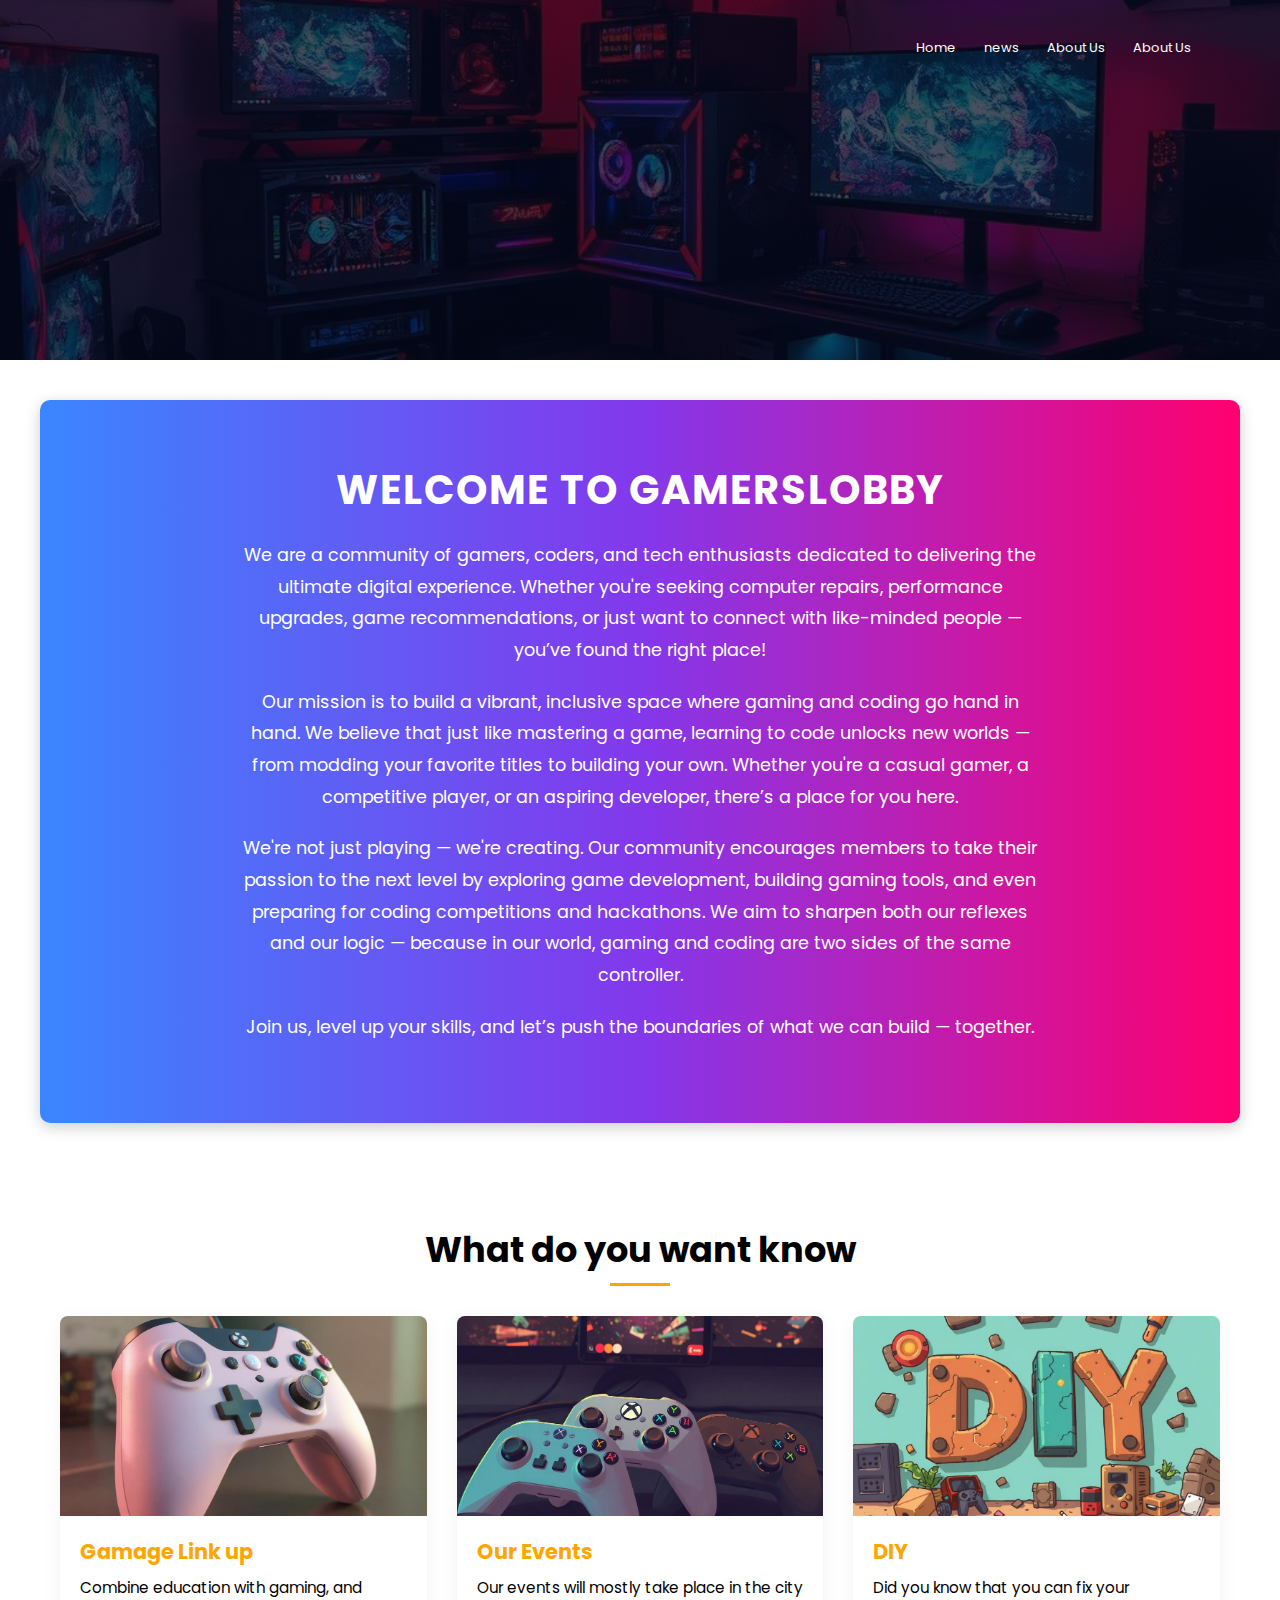
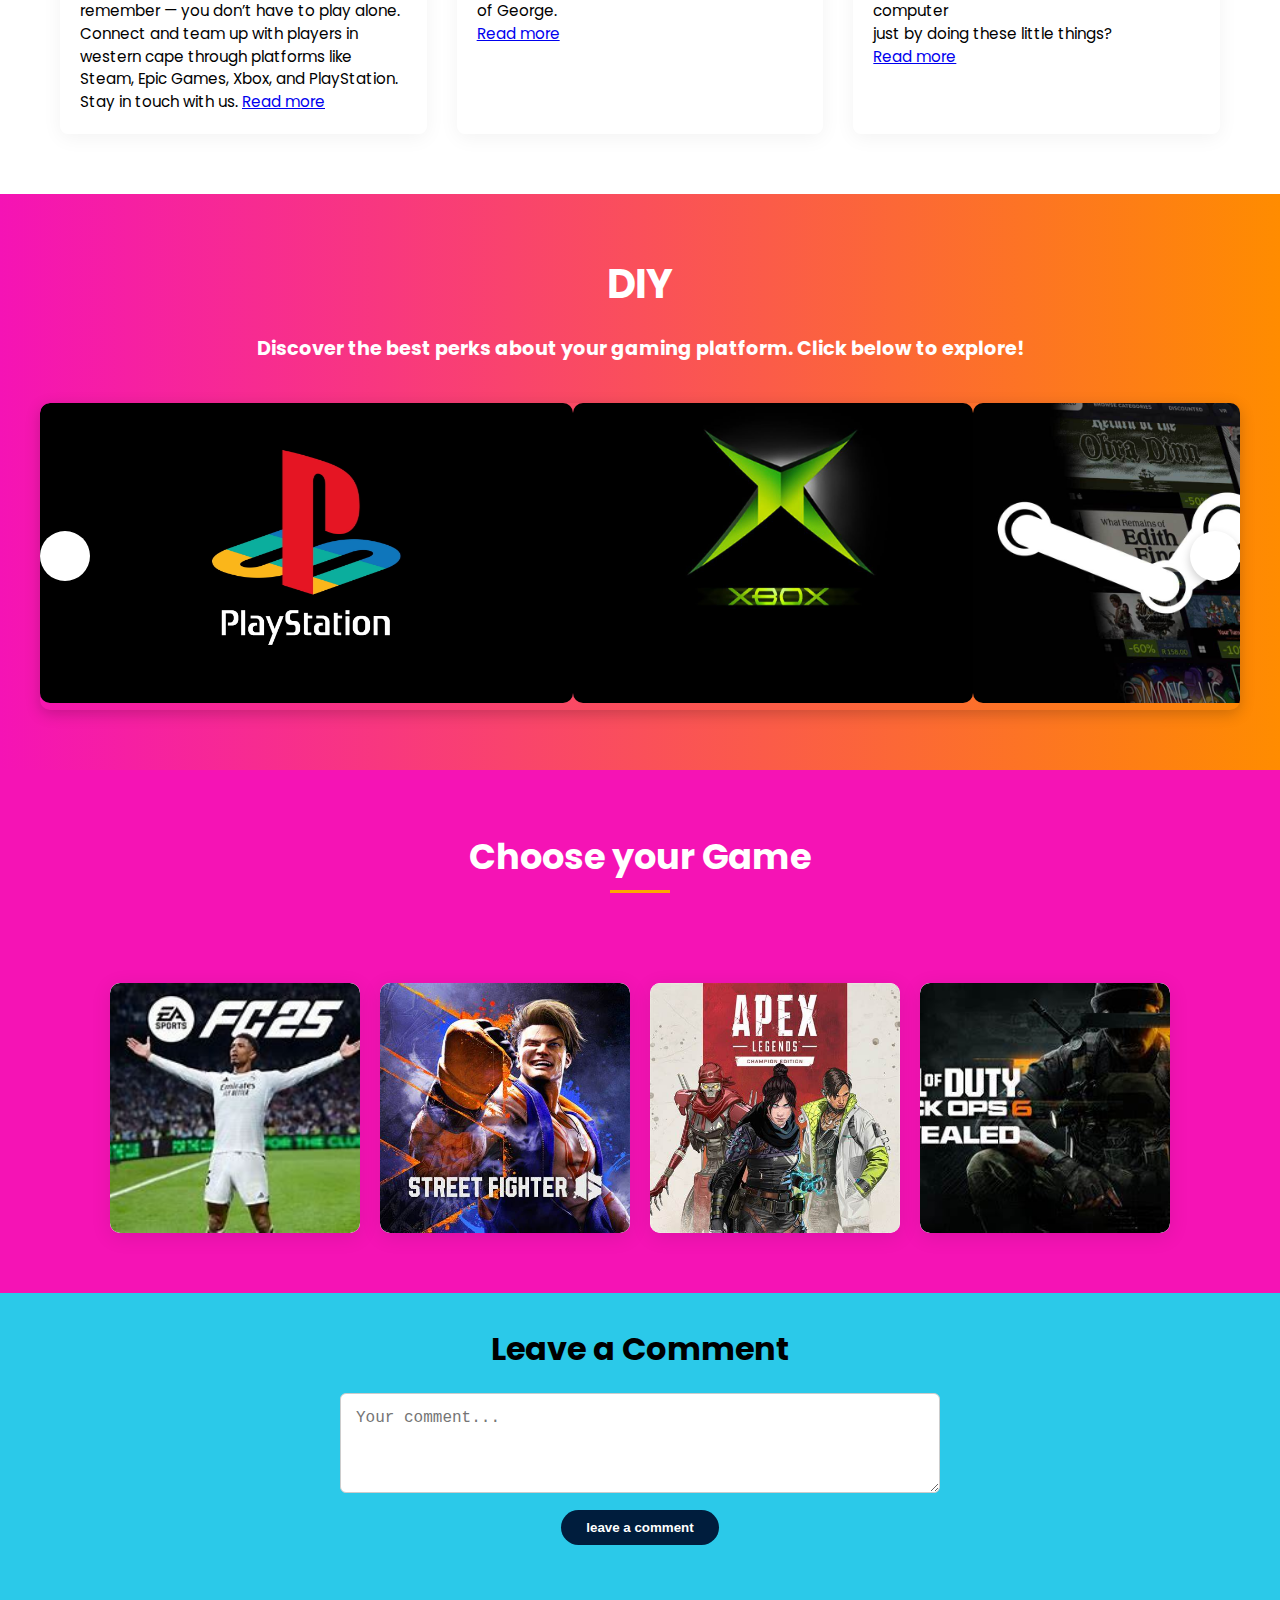
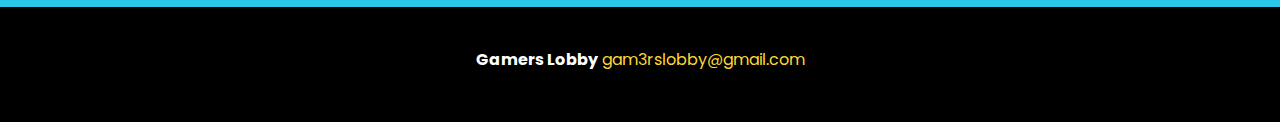
<file: index.html>
<!DOCTYPE html>
<html lang="en">
<head>
  <meta charset="UTF-8" />
  <meta name="viewport" content="width=device-width, initial-scale=1.0" />
  <title>GamersLobby</title>

  <!-- Fonts -->
  <link rel="preconnect" href="https://fonts.googleapis.com" />
  <link rel="preconnect" href="https://fonts.gstatic.com" crossorigin />
  <link href="https://fonts.googleapis.com/css2?family=Open+Sans&family=Poppins&family=Roboto&family=Titillium+Web&display=swap" rel="stylesheet" />

  <!-- FontAwesome -->
  <link rel="stylesheet" href="https://cdnjs.cloudflare.com/ajax/libs/font-awesome/6.4.0/css/all.min.css" />

  <link rel="stylesheet" href="Styles.css">
  <link rel="stylesheet" href="script.js">


  <style>
    * {
      margin: 0;
      padding: 0;
      box-sizing: border-box;
    }

    body {
      font-family: "Poppins", sans-serif;
    }

    .header {
      min-height: 40vh;
      width: 100%;
      background: linear-gradient(rgba(4, 9, 30, 0.7), rgba(4, 9, 30, 0.7)), url('image0_0.jpg');
      background-size: cover;
      background-position: 0% center;
      background-repeat: no-repeat;
      animation: slideBg 20s linear infinite;
      position: relative;
    
    }
    
    @keyframes slideBg {
    from {
        background-position: 0% center;
    }
    to {
        background-position: 100% center;
    }
    }

    nav {
      display: flex;
      padding: 2% 6%;
      justify-content: space-between;
      align-items: center;
    }

    .nav-links {
      flex: 1;
      text-align: right;
    }

    .nav-links ul {
      list-style: none;
    }

    .nav-links ul li {
      display: inline-block;
      padding: 8px 12px;
      position: relative;
    }

    .nav-links ul li a {
      text-decoration: none;
      color: #fff;
      font-size: 13px;
    }

    .nav-links ul li::after {
      content: '';
      width: 0%;
      height: 2px;
      background: #f44336;
      display: block;
      margin: auto;
      transition: 0.5s;
    }

    .nav-links ul li:hover::after {
      width: 100%;
    }

    nav .fa-bars,
    nav .fa-times {
      display: none;
    }

    /* Responsive nav styles */
    @media (max-width: 768px) {
      .nav-links {
        position: absolute;
        background: transparent;
        height: 100vh;
        width: 200px;
        top: 0;
        right: -200px;
        text-align: left;
        z-index: 2;
        transition: 0.5s;
      }

      .nav-links ul {
        display: block;
        padding: 30px;
      }

      .nav-links ul li {
        display: block;
        margin: 20px 0;
      }

      nav .fa-bars,
      nav .fa-times {
        display: block;
        color: #fff;
        font-size: 28px;
        cursor: pointer;
      }
    }
    

    
#three {
                background-color: #fff0;
                padding: 60px 20px;
                display: flex;
                justify-content: center;
                align-items: center;
            }

            .services {
                max-width: 90px;
                display: flex;
                flex-wrap: wrap;
                background-color: #fff;
                border-radius: 10px;
                overflow: hidden;
                box-shadow: 0 4px 15px rgba(0, 0, 0, 0.1);
            }

            .services img {
                width: 70%;
                max-width: 300px;
                object-fit: cover;
                height: 20%;
                flex: 1 1 50%;
            }

            .services p {
                flex: 1 1 50%;
                padding: 10px;
                font-size: 10px;
                line-height: 1.6;
                color: #333;
            }

            .news-section {
                max-width: 1200px;
                margin: 0 auto;
                padding: 60px 20px;
                }

            .news-section h2 {
                text-align: center;
                font-size: 2.2rem;
                margin-bottom: 40px;
                position: relative;
                }

            .news-section h2::after {
                content: '';
                width: 60px;
                height: 3px;
                background-color: orange;
                position: absolute;
                bottom: -10px;
                left: 50%;
                transform: translateX(-50%);
                }

            .news-grid {
                display: grid;
                grid-template-columns: repeat(auto-fit, minmax(300px, 1fr));
                gap: 30px;
                }

            .news-card {
                background: white;
                border-radius: 8px;
                overflow: hidden;
                box-shadow: 0 4px 20px rgba(0,0,0,0.05);
                display: flex;
                flex-direction: column;
                }

            .news-card img {
                width: 100%;
                height: 200px;
                object-fit: cover;

            }

            .news-card img1 {
                width: 100%; /* Adjust width as needed */
                height: 80%;
            }

            .news-content {
                padding: 20px;
                flex-grow: 1;
            }

            .news-content h3 {
            font-size: 1.3rem;
            color: orange;
            margin-bottom: 10px;
            }

            .news-content p {
            font-size: 0.95rem;
            line-height: 1.5;
            }

            /* section play  */
            .play {
            width: 100%;
            padding: 60px 20px;
            background: #f513b5; /* light background for contrast */
        }

        .container {
            width: 100%;
            margin: 100px 0 auto;
            display: flex;
            flex-wrap: wrap;
            justify-content: center;
            gap: 20px;
        }

        .box {
            width: 250px;
            box-shadow: 0 4px 20px rgba(0, 0, 0, 0.1);
            overflow: hidden;
            border-radius: 10px;
            background: white;
            transition: transform 0.3s ease;
            position: relative; /* Ensure proper positioning for the hover effect */

        }

        .box img {
            width: 100%;
            height: 200px;
            object-fit: cover;
            display: block;
            cursor: pointer;
        }

        .box:hover {
            transform: translateY(-10px);
        }
        .box img:nth-child(2) {
            position: absolute;
            top: 0;
            left: 0;
            width: 100%;
            height: 100%;
            object-fit: cover;
            opacity: 0; /* Initially hidden */
            transition: opacity 0.3s ease; /* Smooth transition */
        }

        .box:hover img:nth-child(2) {
            opacity: 1; /* Show the second image on hover */
        }

        .play .box img {
            width: 100%; /* Ensure the image fills the box */
            height: 250px; /* Set a fixed height */
            object-fit: cover; /* Maintain aspect ratio and crop if necessary */
            border-radius: 10px; /* Add rounded corners */
            transition: transform 0.3s ease, box-shadow 0.3s ease; /* Smooth transition for hover effects */
          }

         .play .box img:hover {
            transform: scale(1.05); /* Slightly enlarge the image on hover */
            box-shadow: 0 8px 20px rgba(0, 0, 0, 0.2); /* Add a shadow effect on hover */
        }

        .play h2 {
            text-align: center;
            font-size: 2.2rem;
            margin-bottom: 40px;
            position: relative;
            color: white; /* or change it based on the background color */
        }

        .play h2::after {
            content: '';
            width: 60px;
            height: 3px;
            background-color: orange;
            position: absolute;
            bottom: -10px;
            left: 50%;
            transform: translateX(-50%);
        }


        /* the img of diy section */
        .DIY {
            padding: 60px 20px;
            background: linear-gradient(to right, #f513b5, #ff8c00);
            text-align: center;
            color: white;
        }

        .DIY h1 {
            font-size: 2.5rem;
            margin-bottom: 20px;
        }

        .DIY h2 {
            font-size: 1.2rem;
            margin-bottom: 40px;
        }

        .wrapper {
            max-width: 1200px;
            margin: 0 auto;
            position: relative;
            overflow: hidden;
            border-radius: 10px;
            box-shadow: 0 4px 15px rgba(0, 0, 0, 0.2);
        }

        .carousel {
            display: flex;
            transition: transform 0.5s ease-in-out;
        }

        .carousel img {
            height: 300px;
            object-fit: cover;
            margin-right: 14px;
            border-radius: 10px;
        }

        .carousel img:last-child {
            margin-right: 0;
        }

        .controls {
            position: absolute;
            top: 50%;
            width: 100%;
            display: flex;
            justify-content: space-between;
            transform: translateY(-50%);
        }

        .controls i {
            height: 50px;
            width: 50px;
            cursor: pointer;
            font-size: 1.5rem;
            background: white;
            border-radius: 50%;
            display: flex;
            align-items: center;
            justify-content: center;
            box-shadow: 0 4px 10px rgba(0, 0, 0, 0.2);
            transition: background 0.3s ease;
        }

        .controls i:hover {
            background: lightgray;
        }

         /* welcom from the index page */

      .welcome {
        background: linear-gradient(to right, #3a86ff, #8338ec, #ff006e);
        color: white;
        padding: 60px 20px;
        text-align: center;
        border-radius: 10px;
        margin: 40px auto;
        max-width: 1200px;
        box-shadow: 0 4px 15px rgba(0, 0, 0, 0.2);
    }
    
    .welcome-container {
        max-width: 800px;
        margin: 0 auto;
    }
    
    .welcome h1 {
        font-size: 2.5rem;
        margin-bottom: 20px;
        text-transform: uppercase;
        letter-spacing: 2px;
    }
    
    .welcome p {
        font-size: 1.1rem;
        line-height: 1.8;
        margin-bottom: 20px;
    }
    
    .welcome-btn {
        display: inline-block;
        margin-top: 20px;
        padding: 12px 30px;
        background-color: #ffbe0b;
        color: #333;
        text-decoration: none;
        font-size: 1rem;
        font-weight: bold;
        border-radius: 5px;
        transition: background-color 0.3s ease, transform 0.3s ease;
    }
    
    .welcome-btn:hover {
        background-color: #ff8c00;
        transform: scale(1.05);

    }
  </style>
</head>
<body>

  <section class="header">
    <nav>
      <i class="fa fa-bars" onclick="showMenu()"></i>
      <div class="nav-links" id="navLinks">
        <i class="fa fa-times" onclick="hideMenu()"></i>
        <ul>
          <li><a href="index.html">Home</a></li>
          <li><a href="news.html">news</a></li>
          <li><a href="#">About Us</a></li>
          <li><a href="#">About Us</a></li>
        </ul>
      </div>
    </nav>
  </section>

   <section class="welcome">
        <div class="welcome-container">
            <h1>Welcome to GamersLobby</h1>
            <p>
  We are a community of gamers, coders, and tech enthusiasts dedicated to delivering the ultimate digital experience. Whether you're seeking computer repairs, performance upgrades, game recommendations, or just want to connect with like-minded people — you’ve found the right place!
</p>

<p>
  Our mission is to build a vibrant, inclusive space where gaming and coding go hand in hand. We believe that just like mastering a game, learning to code unlocks new worlds — from modding your favorite titles to building your own. Whether you're a casual gamer, a competitive player, or an aspiring developer, there’s a place for you here.
</p>

<p>
  We're not just playing — we're creating. Our community encourages members to take their passion to the next level by exploring game development, building gaming tools, and even preparing for coding competitions and hackathons. We aim to sharpen both our reflexes and our logic — because in our world, gaming and coding are two sides of the same controller.
</p>

<p>
  Join us, level up your skills, and let’s push the boundaries of what we can build — together.
</p>
           
        </div>
    </section>

    

    <section class="news-section">
        <h2>What do you want know</h2>
        <div class="news-grid">
            <!-- <div class="news-card">
                <img src="image1_0 (1).jpg" alt="News 1">
                <div class="news-content">
                    <h3>Computer Support</h3>
                    <p>Our team specializes in entry-level computer repairs and upgrades to improve performance. We also handle software installations and resolve issues with crashed or malfunctioning Windows systems.<br>
                        <a href="read more.html" target="_blank">Read more</a>
                    </p>
                </div>
            </div> -->
    
            <div class="news-card">
                <img src="image0_0 (1).jpg" alt="News 2">
                <div class="news-content">
                    <h3>Gamage Link up</h3>
                    <p>Combine education with gaming, and remember — you don’t have to play alone. Connect and team up with players in western cape through platforms like Steam, Epic Games, Xbox, and PlayStation.<br>
                        Stay in touch with us. <a href="news.html" target="_blank">Read more</a>
                    </p>
                </div>
            </div>
    
            <!-- <div class="news-card">
                <img src="Blue Retro Pixel Birthday Poster.png" alt="News 3">
                <div class="news-content">
                    <h3>Need a Poster</h3>
                    <p>Whether you need a digital or physical poster, our team is more than capable of bringing your vision to life. With creativity, skill, and attention to detail, we’re ready to design eye-catching posters tailored to your needs.<br>
                        <a href="read more.html" target="_blank">Read more</a>
                    </p>
                </div>
            </div> -->
    
            <div class="news-card">
                <img src="tournment 1.jpg" alt="Our Events">
                <div class="news-content">
                    <h3>Our Events</h3>
                    <p>Our events will mostly take place in the city of George.<br>
                        <a href="news.html" target="_blank">Read more</a>
                    </p>
                </div>
            </div>
    
            <!-- Fixed "DIY" news card -->
            <div class="news-card">
                <img src="DIY.jpg" alt="DIY">
                <div class="news-content">
                    <h3>DIY</h3>
                    <p>Did you know that you can fix your computer<br>
                        just by doing these little things?<br>
                        <a href="DIY.html" target="_blank">Read more</a>
                    </p>
                </div>
            </div>
        </div>
    </section>

   


    <!-- section for the DIY images -->

    <section class="DIY">
        <h1>DIY</h1>
        <h2>Discover the best perks about your gaming platform. Click below to explore!</h2>
        <div class="wrapper">
            <div class="carousel">
                <a href="DIY.html" target="_blank">
                    <img src="playstation p.jpg" alt="PlayStation">
                </a>
                <a href="DIY.html" target="_blank">
                    <img src="XBOX p.jpg" alt="Xbox">
                </a>
                <a href="DIY.html" target="_blank">
                    <img src="steam.jpg" alt="Steam">
                </a>
                <a href="DIY.html" target="_blank">
                    <img src="/OIP (1).jpeg" alt="Other">
                </a>
            </div>
            <div class="controls">
                <i class="prev" onclick="moveCarousel(-1)">&#10094;</i>
                <i class="next" onclick="moveCarousel(1)">&#10095;</i>
            </div>
        </div>
    </section>



      <!-- gmaae advertisemts -->

      <section class="play">
        <h2>Choose your Game</h2>
        <div class="container">
            <div class="box">
                <a href="news.html" target="_blank">
                    <img src="fc 25.jpeg" alt="Game 1">
                </a>
            </div>
            <div class="box">
                <a href="news.html" target="_blank">
                    <img src="street fighter.jpeg" alt="Game 2">
                    <img src="naruto-shippuden-ultimate-ninja-storm-4.jpg" alt="game 2.2">
                </a>
            </div>
            <div class="box">
                <a href="news.html" target="_blank">
                    <img src="apex.jpeg" alt="Game 3">
                </a>
            </div>
            <div class="box">
                <a href="news.html" target="_blank">
                    <img src="CODCOnsole).jpeg" alt="Game 4">
                    <img src="call of duty mobile).jpeg" alt="Game 4.2">
                </a>
            </div>
        </div>
    </section>

    <!-- cemment section -->
    <section class="comment-section">
        <h2>Leave a Comment</h2>
        <form id="commentForm">
          <textarea id="commentInput" name="comment" placeholder="Your comment..." required></textarea>
          <button type="button" onclick="postComment()">leave a comment</button>
        </form>
        <div id="postedEmailSection" class="posted-email" style="display: none;">
          <h3>anonymous</h3>
          <p id="postedComment"></p>
        </div>
      </section>
      
      <!-- Add this to your HTML file
      <div id="comments"></div>
      <input id="commentInput" type="text" maxlength="200">
      <button id="commentButton" onclick="addComment()">Add Comment</button> -->

     <!-- Footer -->
     <footer style="background-color: #000; color: white; padding: 40px 20px; text-align: center;">
  
        <div style="margin-bottom: 10px;">
          <strong>Gamers Lobby</strong>
          <span style="color: #fdd835;">gam3rslobby@gmail.com</span>
        </div>
        <div style="font-size: 12px; color: #aaa;">
       
        </div>
      </footer>
    </section>

  <script>
    const navLinks = document.getElementById("navLinks");

    function showMenu() {
      navLinks.style.right = "0";
    }

    function hideMenu() {
      navLinks.style.right = "-200px";
    }

       function postComment() {
        // Get the comment input value
        const commentInput = document.getElementById('commentInput').value;

        // Check if the input is empty
        if (!commentInput.trim()) {
            alert('Please enter a comment before posting.');
            return;
        }

        // Display the posted email section
        const postedEmailSection = document.getElementById('postedEmailSection');
        const postedComment = document.getElementById('postedComment');
        postedComment.textContent = commentInput;
        postedEmailSection.style.display = 'block';

        // Clear the input field
        document.getElementById('commentInput').value = '';
    }


    // DIy js section Code

    const carousel = document.querySelector('.carousel');
        let scrollAmount = 0;

        function moveCarousel(direction) {
            const scrollWidth = carousel.scrollWidth - carousel.clientWidth;
            const itemWidth = carousel.children[0].clientWidth + 14; // Image width + margin
            scrollAmount += direction * itemWidth;

            if (scrollAmount < 0) {
                scrollAmount = 0;
            } else if (scrollAmount > scrollWidth) {
                scrollAmount = scrollWidth;
            }

            carousel.style.transform = `translateX(-${scrollAmount}px)`;
        }

        function addComment() {
  const input = document.getElementById('commentInput');
  const button = document.getElementById('commentButton');
  const text = input.value.trim();
  if (!text) return;
  let comments = getComments();
  if (comments.length >= MAX_COMMENTS) {
    alert('Only 3 comments allowed at a time.');
    return;
  }
  comments.push({ text, timestamp: Date.now() });
  localStorage.setItem('comments', JSON.stringify(comments));
  input.value = '';
  renderComments();

  // Disable button for 3 seconds
  button.disabled = true;
  setTimeout(() => {
    button.disabled = false;
  }, 3000);
}
  </script>

</body>
</html>
</file>
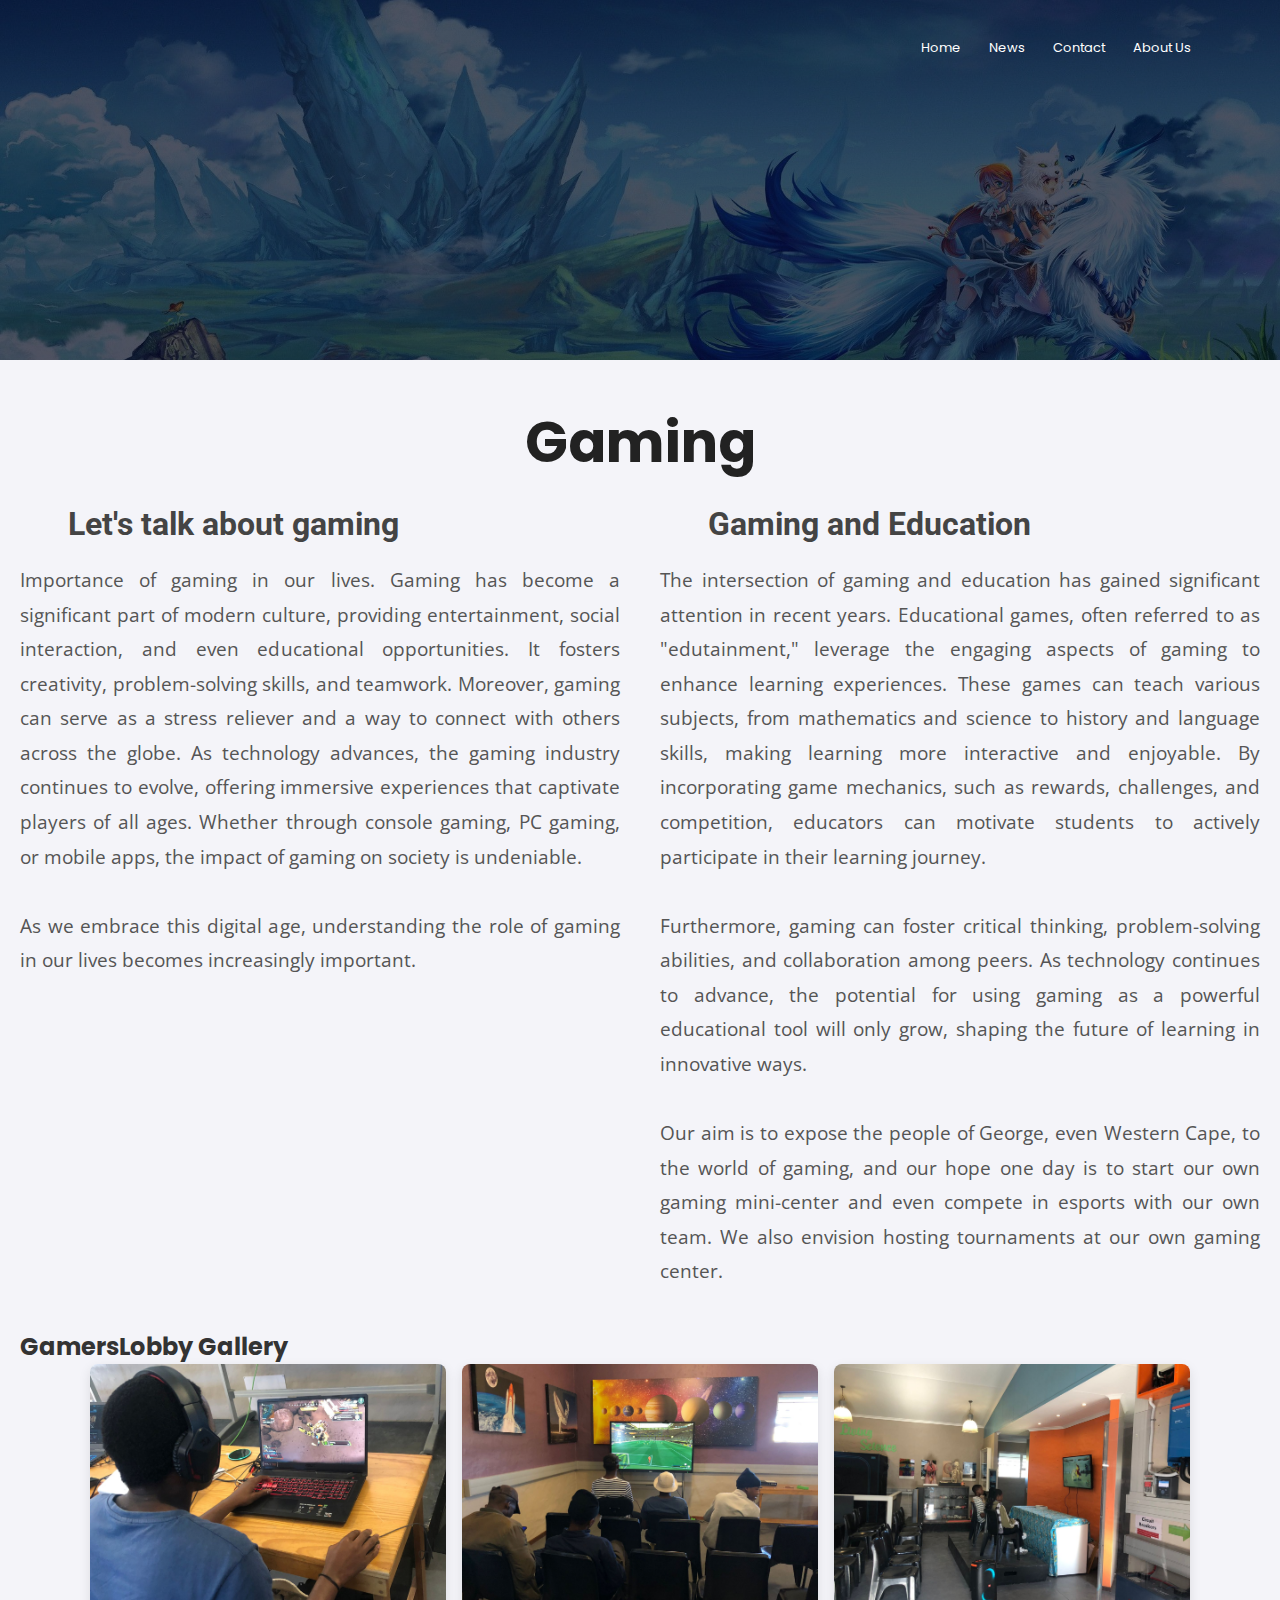
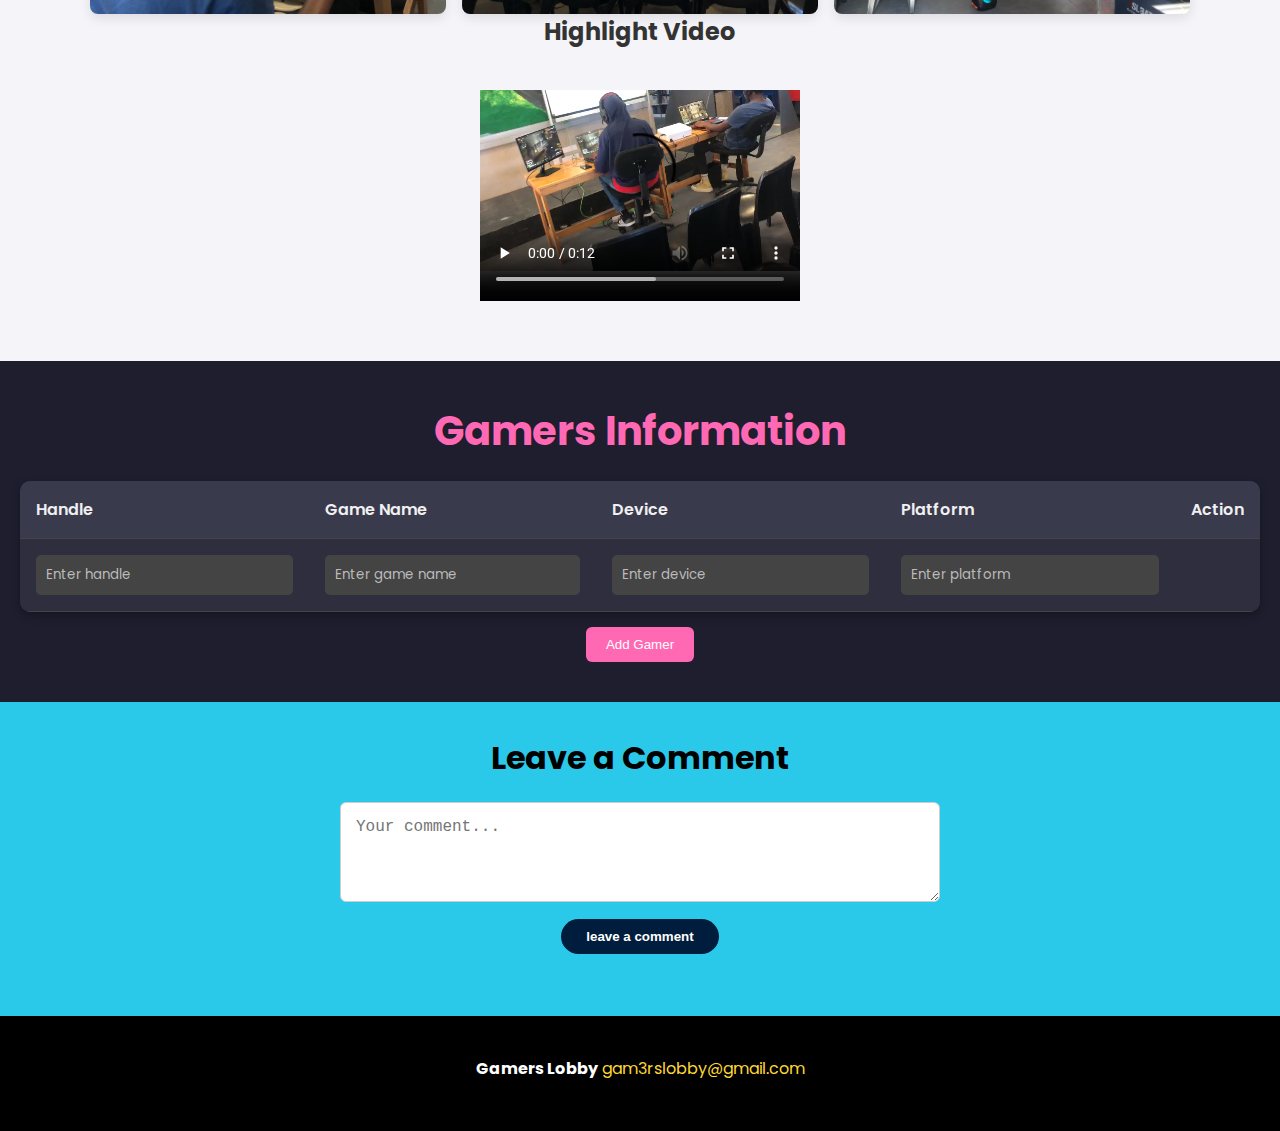
<file: news.html>
<!DOCTYPE html>
<html lang="en">
<head>
    <meta charset="UTF-8">
    <meta name="viewport" content="width=device-width, initial-scale=1.0">
    <title>news</title>

    <!-- Fonts -->
  <link rel="preconnect" href="https://fonts.googleapis.com" />
  <link rel="preconnect" href="https://fonts.gstatic.com" crossorigin />
  <link href="https://fonts.googleapis.com/css2?family=Open+Sans&family=Poppins&family=Roboto&family=Titillium+Web&display=swap" rel="stylesheet" />

  <!-- FontAwesome -->
  <link rel="stylesheet" href="https://cdnjs.cloudflare.com/ajax/libs/font-awesome/6.4.0/css/all.min.css" />

  <link rel="stylesheet" href="Styles.css">
  <link rel="stylesheet" href="script.js">
</head>

<style>
    * {
      margin: 0;
      padding: 0;
      box-sizing: border-box;
    }

    body {
      font-family: "Poppins", sans-serif;
    }

    .header {
      min-height: 40vh;
      width: 100vw;
      background: linear-gradient(rgba(4, 9, 30, 0.7), rgba(4, 9, 30, 0.7)), url('news Back.png ');
      background-size: cover;
      background-position: 0% center;
      background-repeat: no-repeat;
      animation: slideBg 20s linear infinite;
      position: relative;
    
    }
    
    @keyframes slideBg {
    from {
        background-position: 0% center;
    }
    to {
        background-position: 100% center;
    }
    }

    nav {
      display: flex;
      padding: 2% 6%;
      justify-content: space-between;
      align-items: center;
      position: relative;
      z-index: 10;
    }

    .nav-links {
      flex: 1;
      text-align: right;
      transition: right 0.5s;
    }

    .nav-links ul {
      list-style: none;
    }

    .nav-links ul li {
      display: inline-block;
      padding: 8px 12px;
      position: relative;
    }

    .nav-links ul li a {
      text-decoration: none;
      color: #fff;
      font-size: 13px;
    }

    .nav-links ul li::after {
      content: '';
      width: 0%;
      height: 2px;
      background: #f44336;
      display: block;
      margin: auto;
      transition: 0.5s;
    }

    .nav-links ul li:hover::after {
      width: 100%;
    }

    nav .fa-bars {
      display: none;
    }

    nav .fa-times {
      display: none;
    }

    /* Responsive nav styles */
    @media (max-width: 768px) {
      .nav-links {
        position: fixed;
        background: transparent;
        height: 100vh;
        width: 200px;
        top: 0;
        right: -200px;
        text-align: left;
        z-index: 100;
        transition: right 0.5s;
        box-shadow: -2px 0 8px rgba(0,0,0,0.2);
      }

      .nav-links ul {
        display: block;
        padding: 30px 0 0 20px;
      }

      .nav-links ul li {
        display: block;
        margin: 20px 0;
      }

      nav .fa-bars {
        display: block;
        color: #fff;
        font-size: 28px;
        cursor: pointer;
      }

      .nav-links .fa-times {
        display: block;
        color: #fff;
        font-size: 28px;
        cursor: pointer;
        position: absolute;
        top: 20px;
        right: 20px;
      }
    }

            /* Section Three */
        .Gaming {
            padding: 40px 20px;
            background-color: #f4f4f9;
            color: #333;
        }

        /* Flex container for the two sections inside 'three' */
        .Gaming-content {
            display: flex;
            flex-direction: row; /* Display sections side by side */
            justify-content: space-between;
            gap: 40px;
            margin-bottom: 20px;
        }

        .Gaming h1 {
            font-size: 3.5rem;
            color: #222;
            text-align: center;
            margin-bottom: 20px;
            font-family: 'Poppins', sans-serif;
        }

        .Gaming h3 {
            font-size: 2rem;
            padding-left: 8%;
            color: #444;
            margin-bottom: 15px;
            font-family: 'Roboto', sans-serif;
        }

        .Gaming p {
            font-size: 1.2rem;
            line-height: 1.8;
            color: #555;
            max-width: 800px;
            margin: 20px auto;
            text-align: justify;
            font-family: 'Open Sans', sans-serif;
        }

        /* gallary section */

        .gallery-section {
            text-align: center;
            padding: 2rem 1rem;
          }

          .gallery-section h2 {
            font-size: 1.4rem;
            font-weight: 600;
            margin-bottom: 2rem;
            color: #2d3e50;
          }

          .gallery-grid {
              display: grid;
              grid-template-columns: repeat(3, 1fr);
              gap: 1rem;
              max-width: 1100px;
              margin: 0 auto;
          }

          .gallery-grid img {
              width: 100%;
              height: 250px;
              object-fit: cover;
              border-radius: 8px;
              box-shadow: 0 4px 12px rgba(0, 0, 0, 0.1);
              transition: transform 0.3s ease;
          }
          .gallery-grid img:hover {
            transform: scale(1.03);
          }


        .video-container {
            display: flex;
            justify-content: center;
            margin-top: 12px;
            margin-bottom: 20px;
        }

          /* handle section */
   .handle {
            padding: 40px 20px;
            background-color: #1e1e2f;
            color: white;
            font-family: 'Poppins', sans-serif;
        }

        .handle h2 {
            text-align: center;
            font-size: 2.5rem;
            margin-bottom: 20px;
            color: hotpink;
        }

        .handle table {
            width: 100%;
            border-collapse: collapse;
            background-color: #2e2e3e;
            border-radius: 10px;
            overflow: hidden;
            box-shadow: 0 4px 10px rgba(0,0,0,0.3);
        }

        .handle th, .handle td {
            padding: 16px;
            text-align: left;
            border-bottom: 1px solid #444;
        }

        .handle th {
            background-color: #3a3a4d;
            color: #f0f0f0;
            font-weight: 600;
        }

        .handle td input[type="text"] {
            width: 100%;
            padding: 10px;
            background-color: #444;
            color: white;
            border: none;
            border-radius: 5px;
            outline: none;
            font-family: inherit;
        }

        .handle td input[type="text"]::placeholder {
            color: #bbb;
        }

        .remove-btn {
            color: red;
            cursor: pointer;
            font-size: 1.2rem;
            border: none;
            background: none;
        }
       
        
        </style>
<body>
    <!-- header section -->

      <section class="header">
    <nav>
      <i class="fa fa-bars" id="openNav" onclick="showMenu()"></i>
      <div class="nav-links" id="navLinks">
        <i class="fa fa-times" id="closeNav" onclick="hideMenu()"></i>
        <ul>
          <li><a href="index.html">Home</a></li>
          <li><a href="news.html">News</a></li>
          <li><a href="#">Contact</a></li>
          <li><a href="#">About Us</a></li>
        </ul>
      </div>
    </nav>
  </section>

  <section class="Gaming">
    <h1>Gaming </h1>
    <div class="Gaming-content">
      <div class="gaming-text">
        <h3>Let's talk about gaming</h3>
        <p>
            Importance of gaming in our lives. Gaming has become a significant part of modern culture, providing entertainment, social interaction, and even educational opportunities. It fosters creativity, problem-solving skills, and teamwork. Moreover, gaming can serve as a stress reliever and a way to connect with others across the globe. As technology advances, the gaming industry continues to evolve, offering immersive experiences that captivate players of all ages. Whether through console gaming, PC gaming, or mobile apps, the impact of gaming on society is undeniable.
            <br><br>
            As we embrace this digital age, understanding the role of gaming in our lives becomes increasingly important.
        </p>
      </div>
  
      <div class="gaming-education">
        <h3>Gaming and Education</h3>
        <p>
            The intersection of gaming and education has gained significant attention in recent years. Educational games, often referred to as "edutainment," leverage the engaging aspects of gaming to enhance learning experiences. These games can teach various subjects, from mathematics and science to history and language skills, making learning more interactive and enjoyable. By incorporating game mechanics, such as rewards, challenges, and competition, educators can motivate students to actively participate in their learning journey. 
            <br><br>
            Furthermore, gaming can foster critical thinking, problem-solving abilities, and collaboration among peers. As technology continues to advance, the potential for using gaming as a powerful educational tool will only grow, shaping the future of learning in innovative ways.
            <br><br>
            Our aim is to expose the people of George, even Western Cape, to the world of gaming, and our hope one day is to start our own gaming mini-center and even compete in esports with our own team. We also envision hosting tournaments at our own gaming center.
        </p>
      </div>
    </div>

    <section class="Gallary">
        <h2>GamersLobby Gallery</h2>
          <div class="gallery-grid">
            <img src="Apex Gaming.jpg" alt="Mind and support">
            <img src="FC25 gaming.jpg" alt="Clothes donation">
            <img src="Naruto Gaming.jpg" alt="Shopping support">
         
  </section>
                </a>
            </div>

            <h2 style="text-align:center;">Highlight Video</h2>
            <div class="video-container">
                <video width="320" height="240" controls>
                    <source src="APex Video.mp4" type="video/mp4">
                    Your browser does not support the video tag.
                </video>
            </div>
        </div>
        </div>
    </section>

    <!-- Gamers Information Section -->
    <section class="handle">
      <h2>Gamers Information</h2>
      <table id="gamersTable">
          <thead>
              <tr>
                  <th>Handle</th>
                  <th>Game Name</th>
                  <th>Device</th>
                  <th>Platform</th>
                  <th>Action</th>
              </tr>
          </thead>
          <tbody id="gamersTableBody">
              <tr>
                  <td><input type="text" id="handleInput" placeholder="Enter handle"></td>
                  <td><input type="text" id="gameInput" placeholder="Enter game name"></td>
                  <td><input type="text" id="deviceInput" placeholder="Enter device"></td>
                  <td><input type="text" id="platformInput" placeholder="Enter platform"></td>
                  <td></td>
              </tr>
          </tbody>
      </table>
      <div style="margin-top: 15px; text-align: center;">
        <button onclick="addGamer()" style="padding: 10px 20px; background-color: hotpink; border: none; border-radius: 6px; color: white; cursor: pointer;">Add Gamer</button>
    </div>
  </section>

     <!-- cemment section -->
    <section class="comment-section">
        <h2>Leave a Comment</h2>
        <form id="commentForm">
          <textarea id="commentInput" name="comment" placeholder="Your comment..." required></textarea>
          <button type="button" onclick="postComment()">leave a comment</button>
        </form>
        <div id="postedEmailSection" class="posted-email" style="display: none;">
          <h3>anonymous</h3>
          <p id="postedComment"></p>
        </div>
      </section>
      
     

     <!-- Footer -->
     <footer style="background-color: #000; color: white; padding: 40px 20px; text-align: center;">
  
        <div style="margin-bottom: 10px;">
          <strong>Gamers Lobby</strong>
          <span style="color: #fdd835;">gam3rslobby@gmail.com</span>
        </div>
        <div style="font-size: 12px; color: #aaa;">
       
        </div>
      </footer>
    </section>

  <script>
    const navLinks = document.getElementById("navLinks");

    function showMenu() {
      navLinks.style.right = "0";
    }

    function hideMenu() {
      navLinks.style.right = "-200px";
    }

    // Optional: close nav when clicking outside on mobile
    window.addEventListener('click', function(e) {
      if (window.innerWidth <= 768 && navLinks.style.right === "0px") {
        if (!navLinks.contains(e.target) && !document.getElementById('openNav').contains(e.target)) {
          hideMenu();
        }
      }
    });
  </script>

  <script>
    function postComment() {
        // Get the comment input value
        const commentInput = document.getElementById('commentInput').value;

        // Check if the input is empty
        if (!commentInput.trim()) {
            alert('Please enter a comment before posting.');
            return;
        }

        // Display the posted email section
        const postedEmailSection = document.getElementById('postedEmailSection');
        const postedComment = document.getElementById('postedComment');
        postedComment.textContent = commentInput;
        postedEmailSection.style.display = 'block';

        // Clear the input field
        document.getElementById('commentInput').value = '';
    }


    // DIy js section Code

    const carousel = document.querySelector('.carousel');
        let scrollAmount = 0;

        function moveCarousel(direction) {
            const scrollWidth = carousel.scrollWidth - carousel.clientWidth;
            const itemWidth = carousel.children[0].clientWidth + 14; // Image width + margin
            scrollAmount += direction * itemWidth;

            if (scrollAmount < 0) {
                scrollAmount = 0;
            } else if (scrollAmount > scrollWidth) {
                scrollAmount = scrollWidth;
            }

            carousel.style.transform = `translateX(-${scrollAmount}px)`;
        }

        function addComment() {
  const input = document.getElementById('commentInput');
  const button = document.getElementById('commentButton');
  const text = input.value.trim();
  if (!text) return;
  let comments = getComments();
  if (comments.length >= MAX_COMMENTS) {
    alert('Only 3 comments allowed at a time.');
    return;
  }
  comments.push({ text, timestamp: Date.now() });
  localStorage.setItem('comments', JSON.stringify(comments));
  input.value = '';
  renderComments();

  // Disable button for 3 seconds
  button.disabled = true;
  setTimeout(() => {
    button.disabled = false;
  }, 3000);
}
  </script>
    
</body>
</html>
</file>
<file: Styles.css>
/* menu bar */

 
 
 
 
 
 
 
 
 
 
 /* Comment section styling */
    .comment-section {
        padding: 60px 20px;
        background-color: #2bc9e9;
        text-align: center;
        max-width: 1000%;
        padding: 2rem;
        margin: 0 auto;

    }

    .comment-section h2 {
        font-size: 2rem;
        margin-bottom: 20px;
    }

    .comment-section form {
        max-width: 600px;
        margin: 0 auto 30px;
    }

    .comment-section textarea {
        width: 100%;
        padding: 15px;
        font-size: 1rem;
        border: 1px solid    #ccc;
        border-radius: 6px;
        resize: vertical;
        min-height: 100px;
        font-size: 1rem;
    }

    .comment-section button {
        margin-top: 10px;
        padding: 10px 25px;
        background-color: #001d3d;
        color: white;
        border: none;
        border-radius: 20px;
        font-weight: bold;
        cursor: pointer;
    }

    .comments-grid {
        display: grid;
        grid-template-columns: repeat(auto-fill, minmax(220px, 1fr));
        gap: 1rem;
        margin-top: 2rem;
}
    .comment-card {
        background: #f1f1f1;
        padding: 1rem;
        border-radius: 8px;
        box-shadow: 0 2px 4px rgba(0, 0, 0, 0.1);
        }

    .posted-email {
        margin-top: 20px;
        padding: 20px;
        background-color: #ffffff;
        border-radius: 10px;
        box-shadow: 0 4px 10px rgba(0, 0, 0, 0.1);
        max-width: 600px;
        margin-left: auto;
        margin-right: auto;
        text-align: left;
    }

    .posted-email h3 {
        color: #001d3d;
        margin-bottom: 10px;
    }

    .posted-email p {
        font-size: 1rem;
        color: #333;
    }

/* Responsive */
@media (max-width: 900px) {
  .game-day-flex {
    flex-direction: column;
    gap: 32px;
    align-items: stretch;
  }
  .game-day-carousel, .game-day-info {
    max-width: 100%;
    min-width: 0;
  }
  .carousel img {
    width: 120px;
    height: 80px;
  }
}
</file>
